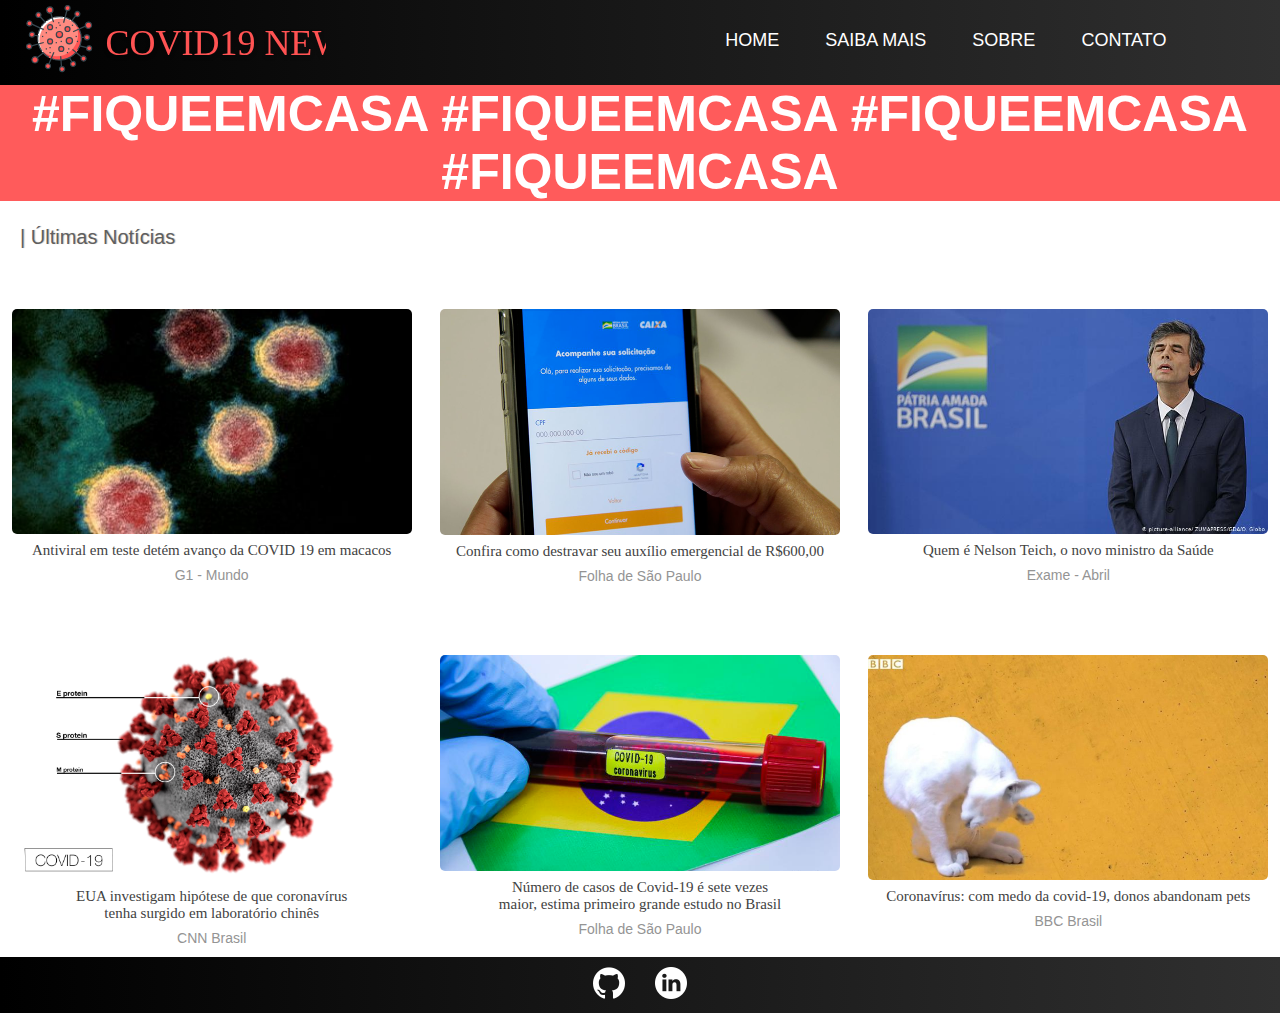
<file: index.html>
<!DOCTYPE html>
<html lang="pt=br">

<head>
    <meta charset="UTF-8">
    <title>COVID19 NEWS</title>
    <link rel="icon" href="imagens/Corona_virus_x2C__Covid-19_1_.png" sizes="32x32" />
    <link rel="stylesheet" href="estilo.css" type="text/css">

</head>

<body>
    <div class="geral">
        <header>
            <div id="corpoCabecalho">
                <a href="index.html"><img id="logoPrincipal" title="COVID19 NEWS" src="imagens/LOGO.svg" /></a>
                <div class="menu-header">
                    <ul>
                        <li><a href="index.html">HOME</a></li>
                        <li><a href="saiba-mais.html">SAIBA MAIS</a></li>
                        <li><a href="sobre.html">SOBRE</a></li>
                        <li><a href="contato.html">CONTATO</a></li>
                    </ul>
                </div>
            </div>
    </div>
    </header>

    <div id="subTopo">
        #FIQUEEMCASA #FIQUEEMCASA #FIQUEEMCASA #FIQUEEMCASA
    </div>

    <div id="tituloPagina">
        | Últimas Notícias
    </div>

    <div class="grid-container">
        <div class="noticiaDestaque">
            <a href="https://g1.globo.com/mundo/noticia/2020/04/18/antiviral-em-teste-detem-avanco-da-covid-19-em-macacos.ghtml"
                target="_blank">
                <img class="imgDestaque" src="imagens/destaque1.jpg">
            </a>
            <h3>Antiviral em teste detém avanço da COVID 19 em macacos</h3>
            <a href="https://g1.globo.com/mundo/noticia/2020/04/18/antiviral-em-teste-detem-avanco-da-covid-19-em-macacos.ghtml"
                target="_blank">
                <p class="descDestaque">G1 - Mundo</p>
            </a>
        </div>
        <div class="noticiaDestaque">
            <a href="https://agora.folha.uol.com.br/grana/2020/04/confira-como-destravar-seu-auxilio-emergencial-de-r-600.shtml"
                target="_blank">
                <img class="imgDestaque" src="imagens/destaque2.png">
            </a>
            <h3>Confira como destravar seu auxílio emergencial de R$600,00</h3>
            <a href="https://agora.folha.uol.com.br/grana/2020/04/confira-como-destravar-seu-auxilio-emergencial-de-r-600.shtml"
                target="_blank">
                <p class="descDestaque">Folha de São Paulo</p>
            </a>
        </div>

        <div class="noticiaDestaque">
            <a href="https://g1.globo.com/sp/santos-regiao/mais-saude/noticia/2020/04/18/baixada-santista-registra-596-casos-confirmados-de-covid-19-e-soma-41-mortes.ghtml"
                target="_blank">
                <img class="imgDestaque" src="imagens/destaque3.jpg">
            </a>
            <h3>Quem é Nelson Teich, o novo ministro da Saúde</h3>
            <a href="https://g1.globo.com/sp/santos-regiao/mais-saude/noticia/2020/04/18/baixada-santista-registra-596-casos-confirmados-de-covid-19-e-soma-41-mortes.ghtml"
                target="_blank">
                <p class="descDestaque">Exame - Abril</p>
            </a>
        </div>
    </div>

    <div class="grid-container">
        <div class="noticiaDestaque">
            <a href="https://www.cnnbrasil.com.br/internacional/2020/04/16/eua-investigam-hipotese-de-que-coronavirus-tenha-surgido-em-laboratorio-chines"
                target="_blank">
                <img class="imgDestaque" src="imagens/destaque4.png">
            </a>
            <h3>EUA investigam hipótese de que coronavírus <br>tenha surgido em laboratório chinês</h3>
            <a href="https://www.cnnbrasil.com.br/internacional/2020/04/16/eua-investigam-hipotese-de-que-coronavirus-tenha-surgido-em-laboratorio-chines"
                target="_blank">
                <p class="descDestaque">CNN Brasil</p>
            </a>
        </div>
        <div class="noticiaDestaque">
            <a href="https://www1.folha.uol.com.br/equilibrioesaude/2020/04/numero-de-casos-de-covid-19-e-sete-vezes-maior-estima-primeiro-grande-estudo-no-brasil.shtml"
                target="_blank">
                <img class="imgDestaque" src="imagens/destaque5.png">
            </a>
            <h3>Número de casos de Covid-19 é sete vezes <br>maior, estima primeiro grande estudo no Brasil </h3>
            <a href="https://www1.folha.uol.com.br/equilibrioesaude/2020/04/numero-de-casos-de-covid-19-e-sete-vezes-maior-estima-primeiro-grande-estudo-no-brasil.shtml"
                target="_blank">
                <p class="descDestaque">Folha de São Paulo</p>
            </a>
        </div>

        <div class="noticiaDestaque">
            <a href="https://www.bbc.com/portuguese/geral-52322550" target="_blank">
                <img class="imgDestaque" src="imagens/destaque6.jpg">
            </a>
            <h3>Coronavírus: com medo da covid-19, donos abandonam pets</h3>
            <a href="https://www.bbc.com/portuguese/geral-52322550" target="_blank">
                <p class="descDestaque">BBC Brasil</p>
            </a>
        </div>
    </div>

    <footer>
        <div class="socials">
            <a href="https://www.linkedin.com/in/fabiolcar" class="social"><img src="imagens/github.png"></a>
            <a href="https://github.com/carcavalli" class="social"><img src="imagens/linkedin.png"></a>
        </div>
        </div>
    </footer>
    </div>
</body>

</html>
</file>
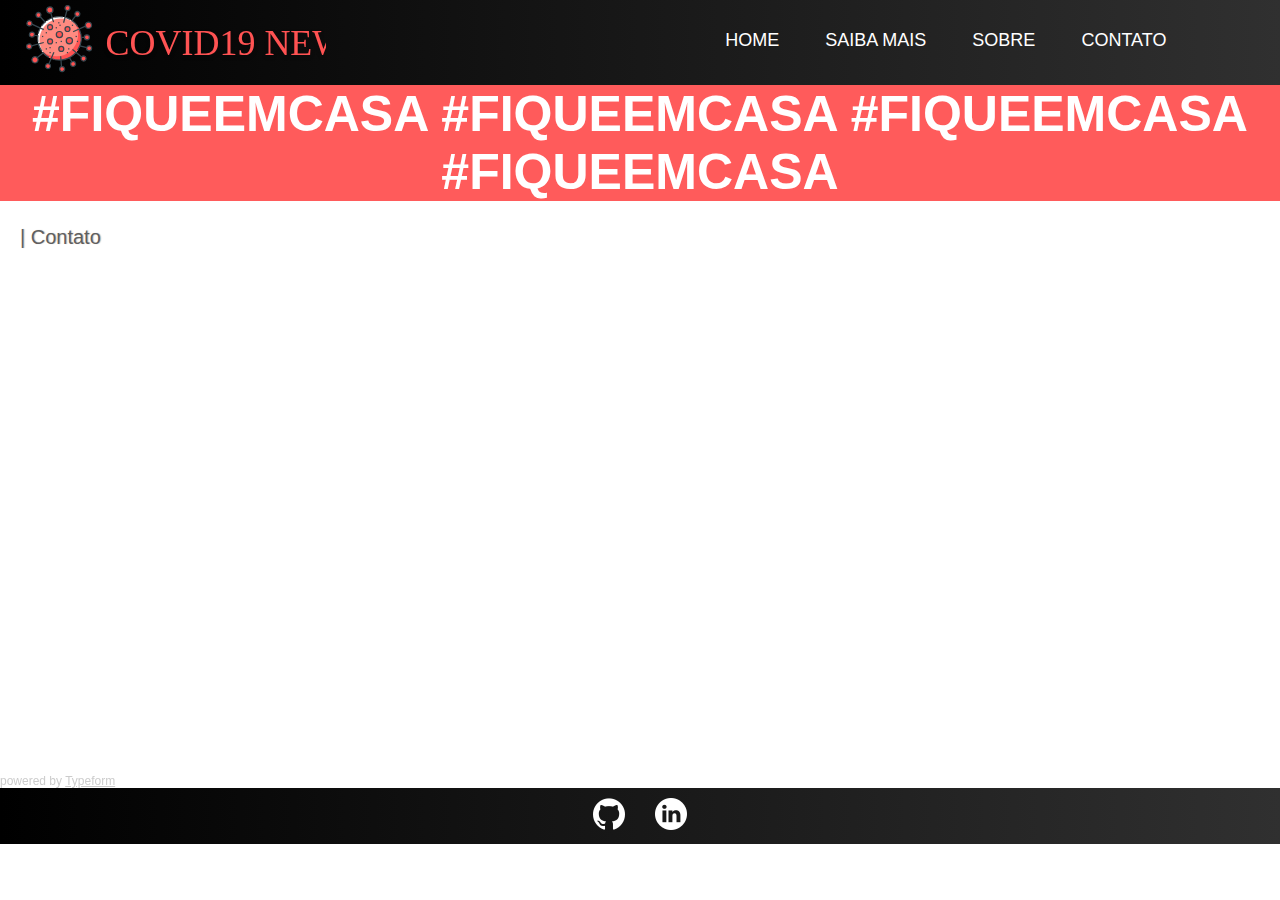
<file: contato.html>
<!DOCTYPE html>
<html lang="pt=br">

<head>
    <meta charset="UTF-8">
    <title>COVID19 NEWS</title>
    <link rel="icon" href="imagens/Corona_virus_x2C__Covid-19_1_.png" sizes="32x32" />
    <link rel="stylesheet" href="estilo.css" type="text/css">

</head>

<body>
    <div class="geral">
        <header>
            <div id="corpoCabecalho">
                <a href="index.html"><img id="logoPrincipal" title="COVID19 NEWS" src="imagens/LOGO.svg" /></a>
                <div class="menu-header">
                    <ul>
                        <li><a href="index.html">HOME</a></li>
                        <li><a href="saiba-mais.html">SAIBA MAIS</a></li>
                        <li><a href="sobre.html">SOBRE</a></li>
                        <li><a href="contato.html">CONTATO</a></li>
                    </ul>
                </div>
            </div>
    </div>
    </header>

    <div id="subTopo">
        #FIQUEEMCASA #FIQUEEMCASA #FIQUEEMCASA #FIQUEEMCASA
    </div>

    <div id="tituloPagina">
        | Contato
    </div>


    <div class="typeform-widget" data-url="https://fabiolcar.typeform.com/to/jSOdAo" style="width: 100%; height: 500px;"></div> <script> (function() { var qs,js,q,s,d=document, gi=d.getElementById, ce=d.createElement, gt=d.getElementsByTagName, id="typef_orm", b="https://embed.typeform.com/"; if(!gi.call(d,id)) { js=ce.call(d,"script"); js.id=id; js.src=b+"embed.js"; q=gt.call(d,"script")[0]; q.parentNode.insertBefore(js,q) } })() </script> <div style="font-family: Sans-Serif;font-size: 12px;color: #999;opacity: 0.5; padding-top: 5px;"> powered by <a href="https://admin.typeform.com/signup?utm_campaign=jSOdAo&utm_source=typeform.com-01E6DBA71SQ9W2NBQTK25Y856Q-free&utm_medium=typeform&utm_content=typeform-embedded-poweredbytypeform&utm_term=EN" style="color: #999" target="_blank">Typeform</a> </div>

    <footer>
        <div class="socials">
            <a href="https://www.linkedin.com/in/fabiolcar" class="social"><img src="imagens/github.png"></a>
            <a href="https://github.com/carcavalli" class="social"><img src="imagens/linkedin.png"></a>
        </div>
        </div>
    </footer>
    </div>
</body>

</html>
</file>
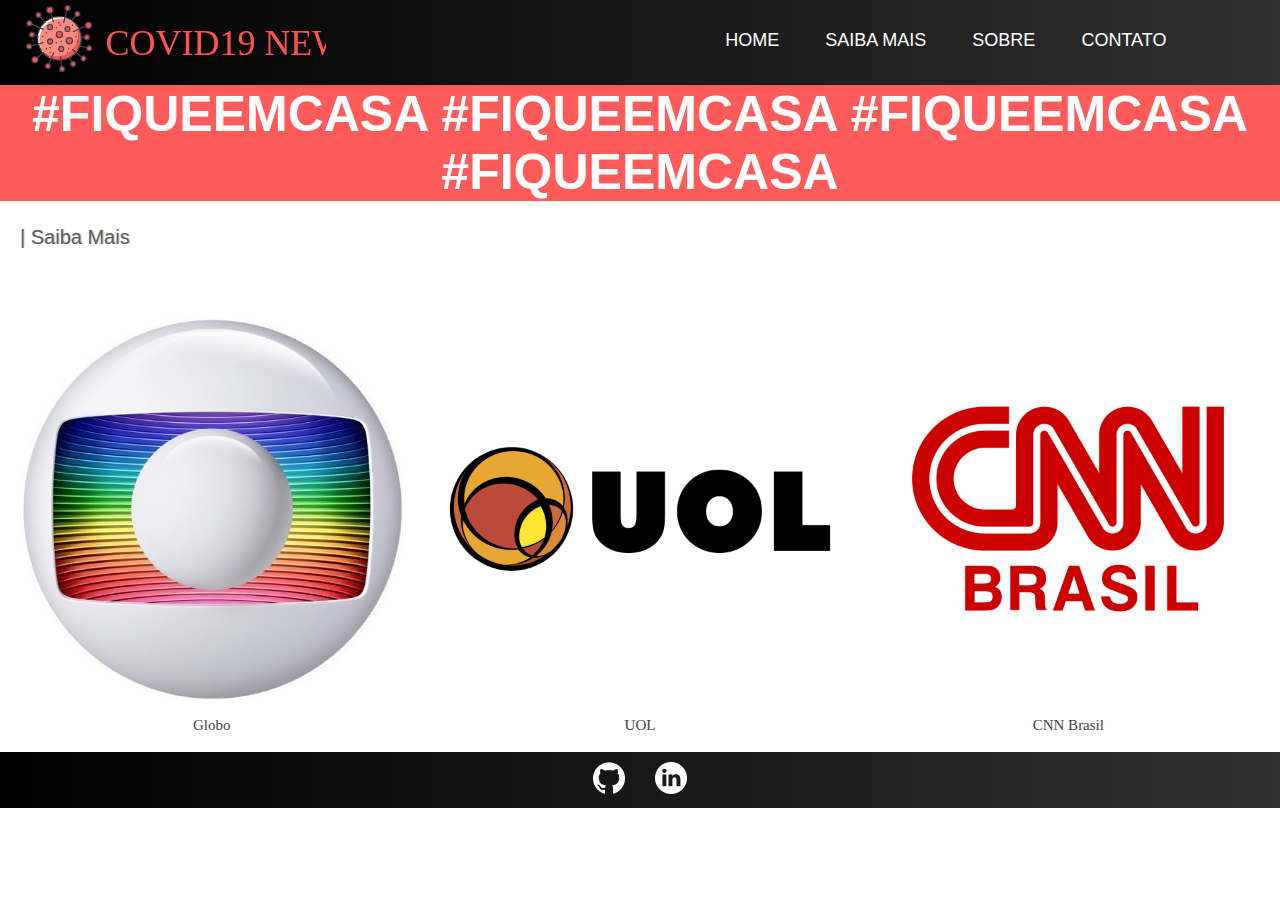
<file: saiba-mais.html>
<!DOCTYPE html>
<html lang="pt=br">

<head>
    <meta charset="UTF-8">
    <title>COVID19 NEWS</title>
    <link rel="icon" href="imagens/Corona_virus_x2C__Covid-19_1_.png" sizes="32x32" />
    <link rel="stylesheet" href="estilo.css" type="text/css">

</head>

<body>

    <header>
        <div id="corpoCabecalho">
                <a href="index.html"><img id="logoPrincipal" title="COVID19 NEWS" src="imagens/LOGO.svg" /></a>
                <div class="menu-header">
                    <ul>
                        <li><a href="index.html">HOME</a></li>
                        <li><a href="saiba-mais.html">SAIBA MAIS</a></li>
                        <li><a href="sobre.html">SOBRE</a></li>
                        <li><a href="contato.html">CONTATO</a></li>
                    </ul>
                </div>
            </div>
        </div>
    </header>

    <div id="subTopo">
        #FIQUEEMCASA #FIQUEEMCASA #FIQUEEMCASA #FIQUEEMCASA
    </div>

    <div id="tituloPagina">
      | Saiba Mais
    </div>

    <div class="grid-container">
        <div class="noticiaDestaque">
            <a href="https://www.globo.com/"
                target="_blank">
                <img class="imgDestaque" src="imagens/globo.jpg">
            </a>
            <h3>Globo</h3>
        
        </div>
        <div class="noticiaDestaque">
            <a href="https://uol.com.br"
                target="_blank">
                <img class="imgDestaque" src="imagens/uol.png">
            </a>
            <h3>UOL</h3>
        </div>

        <div class="noticiaDestaque">
            <a href="https://www.cnnbrasil.com.br/"
                target="_blank">
                <img class="imgDestaque" src="imagens/cnn.png">
            </a>
            <h3>CNN Brasil</h3>
        </div>
    </div>


    <footer>
          <div class="socials">
            <a href="https://www.linkedin.com/in/fabiolcar"class="social"><img src="imagens/github.png"></a>
            <a href="https://github.com/carcavalli" class="social"><img src="imagens/linkedin.png"></a>
          </div>
        </div>
      </footer>
</body>

</html>
</file>
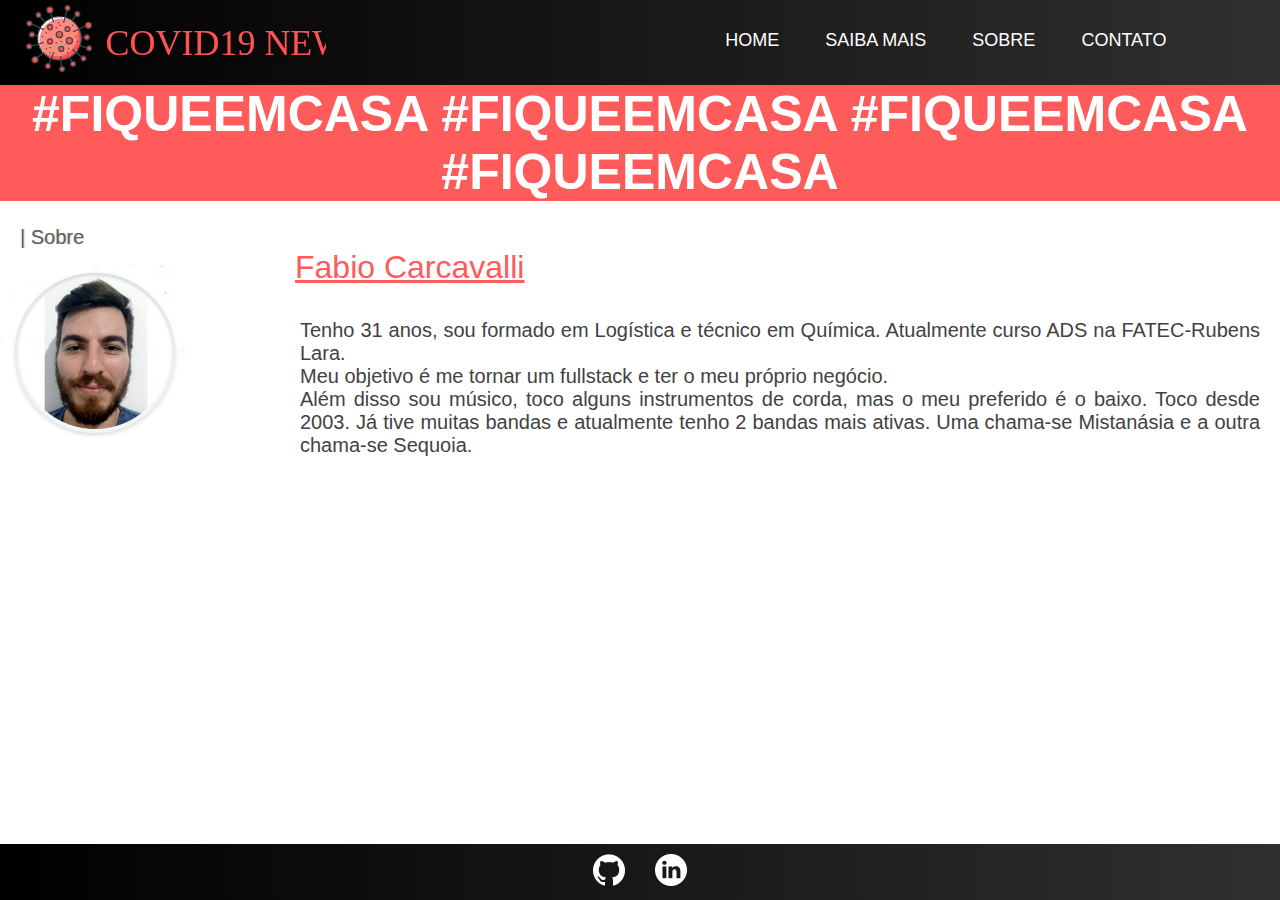
<file: sobre.html>
<!DOCTYPE html>
<html lang="pt=br">

<head>
    <meta charset="UTF-8">
    <title>COVID19 NEWS</title>
    <link rel="icon" href="imagens/Corona_virus_x2C__Covid-19_1_.png" sizes="32x32" />
    <link rel="stylesheet" href="estilo.css" type="text/css">

</head>

<body>
    <div class="geral">
        <header>
            <div id="corpoCabecalho">
                <a href="index.html"><img id="logoPrincipal" title="COVID19 NEWS" src="imagens/LOGO.svg" /></a>
                <div class="menu-header">
                    <ul>
                        <li><a href="index.html">HOME</a></li>
                        <li><a href="saiba-mais.html">SAIBA MAIS</a></li>
                        <li><a href="sobre.html">SOBRE</a></li>
                        <li><a href="contato.html">CONTATO</a></li>
                    </ul>
                </div>
            </div>
    </div>
    </header>

    <div id="subTopo">
        #FIQUEEMCASA #FIQUEEMCASA #FIQUEEMCASA #FIQUEEMCASA
    </div>

    <div id="tituloPagina">
        | Sobre
    </div>

    <div class="container">

        <div class="sobre">

            <div>
                <img src="imagens/fabio-recortado.png">
            </div>

            <div id="texto">
                <h1 id="titulo">
                    <u>Fabio Carcavalli</u>
                </h1><br>
                <p id="textoFabio">
                    Tenho 31 anos, sou formado em Logística e técnico em Química. Atualmente curso ADS
                    na FATEC-Rubens Lara.<br> Meu objetivo é me tornar um fullstack e ter o meu próprio negócio.<br>
                    Além disso sou músico, toco alguns instrumentos de corda, mas o meu preferido é o baixo. Toco desde 2003.
                    Já tive muitas bandas e atualmente tenho 2 bandas mais ativas. Uma chama-se Mistanásia e a outra chama-se Sequoia.
                </p>
            </div>

        </div>
    </div>

    <footer class="footer">
        <div class="socials">
            <a href="https://www.linkedin.com/in/fabiolcar" class="social"><img src="imagens/github.png"></a>
            <a href="https://github.com/carcavalli" class="social"><img src="imagens/linkedin.png"></a>
        </div>
        </div>
    </footer>
    </div>
</body>

</html>
</file>
<file: estilo.css>
/* CSS-TOPOINICIO */
*{
    margin: 0;
    padding: 0;
    box-sizing: border-box;
}

html, body {height:100%;}

.geral {
    position:relative;
    max-width:3840px;
}

#corpoCabecalho{
    max-width: 1280px;
    margin: 0 auto;
    padding: 0 2%;
}


header{
    background: linear-gradient(90deg, rgb(0, 0, 0) 0%, rgb(48, 48, 48) 100%);
    padding: 5px 0;
}


#subTopo{
  background: rgb(255, 91, 91);
  color: white;
  text-align: center;  
  top: 50%;
  left: 50%;
  font-size: 50px;
  font-family: Gobold Uplow, sans-serif;
  font-weight: bold;
}


#logoPrincipal{
    max-width: 300px;
}

.menu-header{
    margin-right: 60px;
    margin-top: 5px;
    font-family: Gobold Uplow, sans-serif;
    font-size: 18px;
    word-spacing: normal;
    float: right;
}

.menu-header li{
    display: inline-block;
    margin-right: 15px;
    margin-top: 15px;
    padding: 5px 13px;
    text-align: center;
    font-family: Gobold Uplow, sans-serif;
}

.menu-header a{
    color: white;
    text-decoration: none;
}

.menu-header a:hover{
    color: rgb(255, 91, 91);
}
/* CSS-TOPOFIM */

/* CSS - Notícias */
#tituloPagina {
  color: rgb(95, 95, 95);
  text-align: left;
  margin: 20px;
  font-size: 20px;
  padding-top: 5px;
  border-radius: 5px;
  font-family: 'Segoe UI', Tahoma, Geneva, Verdana, sans-serif;
  text-shadow: 1px 0px 1px rgb(196, 196, 196);
  animation-name: surgeTitulo;
  font-weight: lighter;
}

.grid-container {
    margin-top: 50px;
    background-size: cover;
    background: no-repeat center;
    display: grid;
    grid-template-columns: auto auto auto;
    grid-gap: 5px;
  }
  
  .grid-container > div {
    background-color: white;
    text-align: center;
    padding: 10px 0;
    font-size: 14px;
  }

  .descDestaque{
    font-family: sans-serif;
    margin-left: 12px;
    margin-right: 12px;
    text-align: center;
    color: #949494;
    font-weight: lighter;
    display: inline-block;
  }

  .descDestaque:hover {
    color: rgb(0, 0, 0);
  }

  h3{
    font-size: 15px;
    color: #424242;
    text-rendering: optimizeLegibility;
    font-family: Georgia, 'Times New Roman', Times, serif;
    font-weight: normal;
    padding-bottom: 8px;
    padding-top: 4px;
  }


.imgDestaque{
    max-width: 400px;
    border-radius: 5px;
}

.imgDestaque:hover {
        opacity: 60%; 
        transition: opacity 1s;
}

iframe{
  border-radius: 5px;
}

#LinhaCategorias{
  border: 3px solid #246493;
}
/* CSS - NotíciasFIM */


/* CSS - RODAPÉ */
.socials {
    display: flex;
    justify-content: center;
  }
  
  footer {
    background: linear-gradient(90deg, rgb(0, 0, 0) 0%, rgb(48, 48, 48) 100%);
    bottom:0;
    width:100%;
  }
  
  .social {
    padding: 10px 15px;
  }
  
  .footer {
    position:absolute;
    bottom:0;
    width:100%;
}
/* CSS - RODAPÉFIM */

/* CSS - SOBRE */

.sobre {
  margin-top: -10px;
  margin-bottom: -53px;
  padding-bottom: 30px;
  display: grid;
  grid-template-columns: auto 1000px;

}

.sobre > div {
  text-align: left;
  padding: 5px 0;
  font-size: 14px;
}


#texto{
  font-family: sans-serif;
  font-size: 16px;
}

#titulo{
  color: rgb(255, 91, 91);
}

#titulo{
  color: rgb(255, 91, 91);
  margin-top: -15px;
  margin-bottom: 5px;
  margin-left: 15px;
  font-weight: lighter;
}

#textoFabio{
  font-family: sans-serif;
  color: #424242;
  font-size: 20px;
  font-weight: lighter;
  padding-left: 20px;
  padding-right: 20px;
  padding-top: 10px;
  text-align: justify;
}
</file>
